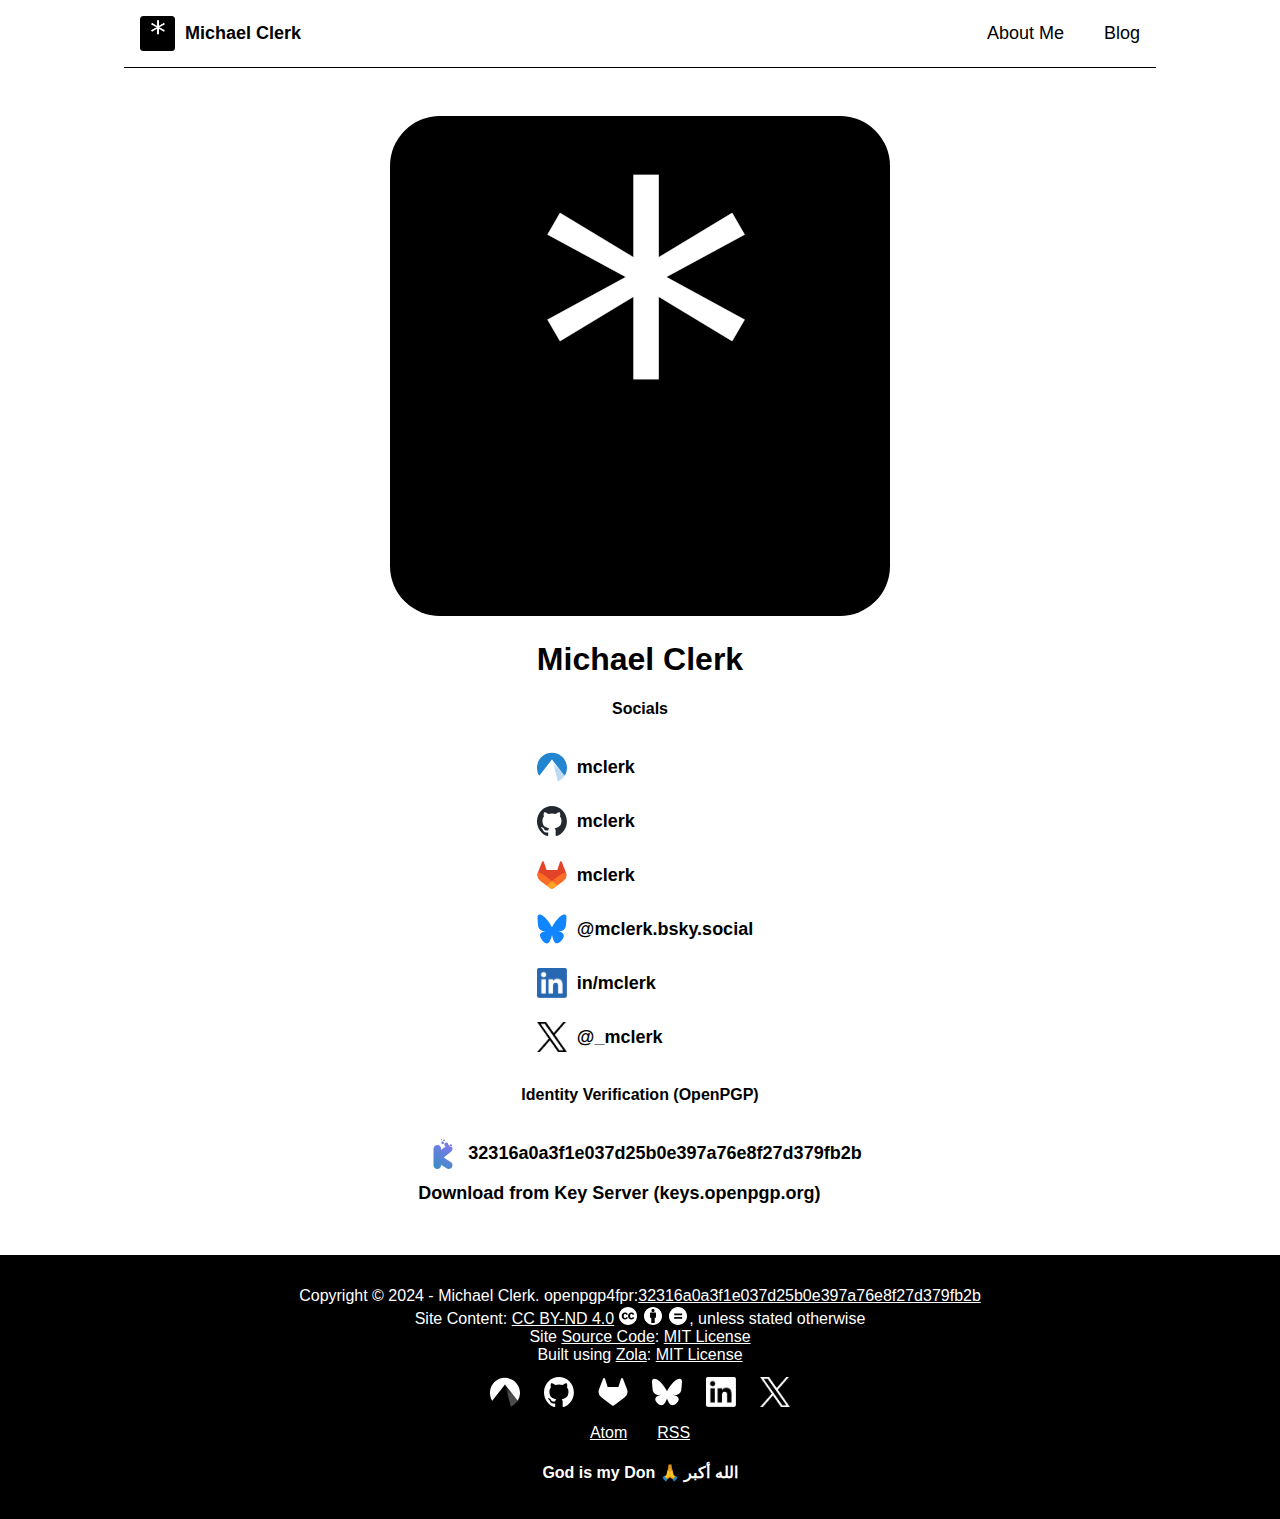
<file: index.html>
<!DOCTYPE html>
<html lang="en">

<head>
  <meta charset="utf-8">
  <title>MyBlog</title>
  <link rel="stylesheet" href="/css/styles.css">
</head>
<header>
        <div class="header-content">
            <div class="logo">
                <a href="/">
                    <img class="header-logo" src="/assets/mclerk.png"/>
                    <span>Michael Clerk</span>
                </a>
            </div>
            <nav>
                <ul>
                    <li><a href="/about">About Me</a></li>
                    <li style="margin-left: 40px;"><a href="/blog">Blog</a></li>
                </ul>
            </nav>
        </div>
    </header>
<body>
    
    <main>
        <section class="section">
        <div class="container">
          
<div class="big-icon-container">
  <img class="big-icon" src="/assets/mclerk.png"/>
</div>
<h1 class="title">
  Michael Clerk
</h1>
<h4 class="title">Socials</h4>
<div class="logo">
<table>
    <tr>
      <td><a rel="noopener" href="https://codeberg.org/mclerk"><img class="icon" src="assets/codeberg-logo_icon_blue.svg"/>mclerk</a></td>
    </tr>
    <tr>
      <td><a rel="noopener" href="https://github.com/mclerk"><img class="icon" src="assets/github-mark.svg"/>mclerk</a></td>
    </tr>
    <tr>
      <td><a rel="noopener" href="https://gitlab.com/mclerk"><img class="icon" src="assets/gitlab-logo.svg"/>mclerk</a></td>
    </tr>
    <tr>
      <td><a rel="noopener" href="https://mclerk.bsky.social" rel="me"><img class="icon" src="assets/bluesky-logo.svg"/>@mclerk.bsky.social</a></td>
    </tr>
    <tr>
      <td><a rel="noopener" href="https://linkedin.com/in/mclerk"><img class="icon" src="assets/in-logo.png"/>in/mclerk</a></td>
    </tr>
    <tr>
      <td><a rel="noopener" href="https://x.com/@_mclerk" rel="me"><img class="icon" src="assets/x-logo-black.png"/>@_mclerk</a></td>
    </tr>
</table>
</div>
<h4 class="title">Identity Verification (OpenPGP)</h4>
<div class="logo">
<table>
  <tr>
    <td><a rel="noopener" href="https://keyoxide.org/32316a0a3f1e037d25b0e397a76e8f27d379fb2b"><img class="icon" src="assets/keyoxide-color.svg"/>32316a0a3f1e037d25b0e397a76e8f27d379fb2b</a></td>
  </tr>
  <tr>
    <td><a rel="noopener" href="https://keys.openpgp.org/pks/lookup?op=get&options=mr&search=0x">Download from Key Server (keys.openpgp.org)</a></td>
  </tr>
</table>
</div>

        </div>
    </section>
  </main>
  <footer>
    <div class="footer-content">
        <p>Copyright © 2024 - Michael Clerk. openpgp4fpr:<a rel="noopener" href="https://keyoxide.org/32316a0a3f1e037d25b0e397a76e8f27d379fb2b">32316a0a3f1e037d25b0e397a76e8f27d379fb2b</a></p>
        <p>Site Content: <a href="https://creativecommons.org/licenses/by-nd/4.0/" target="_blank" rel="license noopener noreferrer" style="display:inline-block;">CC BY-ND 4.0<img style="height:22px!important;margin-left:3px;vertical-align:text-bottom;" src="/assets/cc.svg" alt=""><img style="height:22px!important;margin-left:3px;vertical-align:text-bottom;" src="/assets/by.svg" alt=""><img style="height:22px!important;margin-left:3px;vertical-align:text-bottom;" src="/assets/nd.svg" alt=""></a>, unless stated otherwise</p>
        <p>Site <a href="">Source Code</a>: <a rel="noopener" href="https://github.com/mclerk/mclerk.github.io/blob/main/LICENSE">MIT License</a></p>
        <p>Built using <a rel="noopener" href="https://getzola.org">Zola</a>: <a rel="noopener" href="https://github.com/getzola/zola/blob/master/LICENSE">MIT License</a></p>
            <table>
                <tr>
                  <td><a rel="noopener" href="https://codeberg.org/mclerk"><img class="icon" src="/assets/codeberg-logo_icon_white.svg"/></a></td>
                  <td><a rel="noopener" href="https://github.com/mclerk"><img class="icon" src="/assets/github-mark-white.svg"/></a></td>
                  <td><a rel="noopener" href="https://gitlab.com/mclerk"><img class="icon" src="/assets/gitlab-logo-white.svg"/></a></td>
                  <td><a rel="noopener" href="https://mclerk.bsky.social" rel="me"><img class="icon" src="/assets/bluesky-logo-white.svg"/></a></td>
                  <td><a rel="noopener" href="https://linkedin.com/in/mclerk"><img class="icon" src="/assets/in-logo-white.png"/></a></td>
                  <td><a rel="noopener" href="https://x.com/@_mclerk"><img class="icon" src="/assets/x-logo-white.png"/></a></td>
                </tr>
            </table>
        <p><a style="margin-right: 30px;" rel="noopener" href="https://mclerk.net/atom.xml">Atom</a><a rel="noopener" href="https://mclerk.net/rss.xml">RSS</a></p>
        <h4>God is my Don &#x1F64F; الله أكبر</h4>
    </div>
</footer>
</body>

</html>
</file>
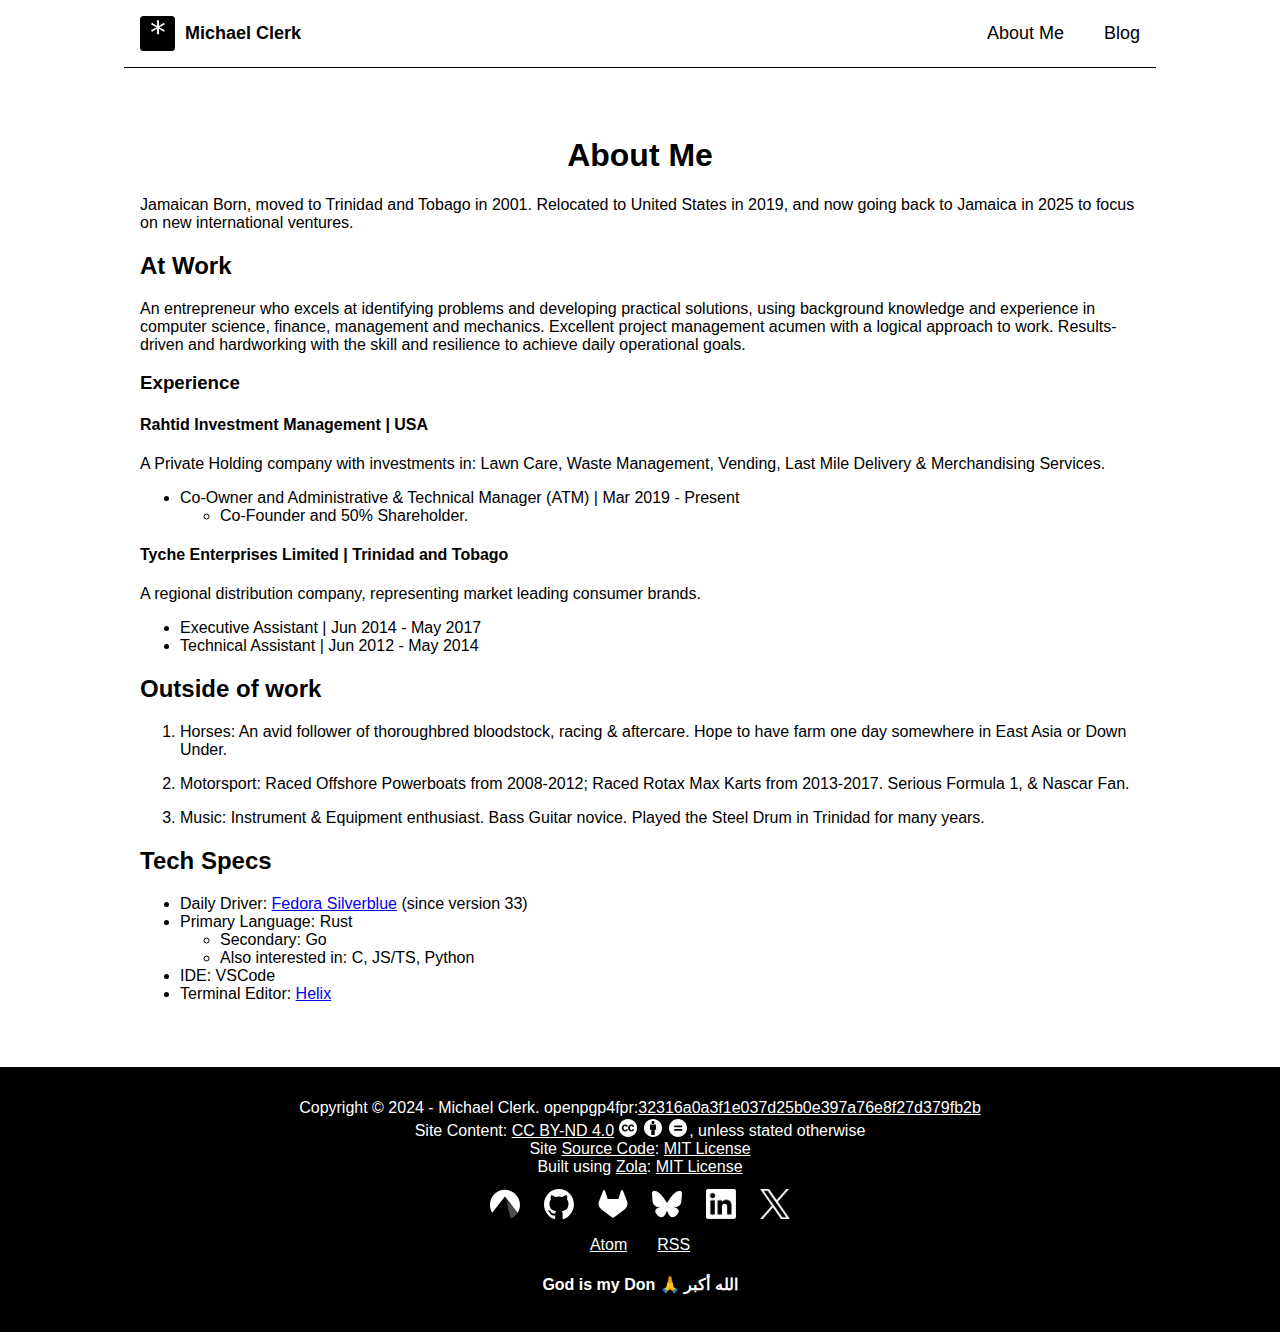
<file: about/index.html>
<!DOCTYPE html>
<html lang="en">

<head>
  <meta charset="utf-8">
  <title>MyBlog</title>
  <link rel="stylesheet" href="/css/styles.css">
</head>
<header>
        <div class="header-content">
            <div class="logo">
                <a href="/">
                    <img class="header-logo" src="/assets/mclerk.png"/>
                    <span>Michael Clerk</span>
                </a>
            </div>
            <nav>
                <ul>
                    <li><a href="/about">About Me</a></li>
                    <li style="margin-left: 40px;"><a href="/blog">Blog</a></li>
                </ul>
            </nav>
        </div>
    </header>
<body>
    
    <main>
        <section class="section">
        <div class="container">
          
<h1 class="title">
    About Me
</h1>
<p>Jamaican Born, moved to Trinidad and Tobago in 2001. Relocated to United States in 2019, and now going back to Jamaica in 2025 to focus on new international ventures.</p>
<h2 id="at-work">At Work</h2>
<p>An entrepreneur who excels at identifying problems and developing practical solutions, using background
knowledge and experience in computer science, finance, management and mechanics. Excellent project
management acumen with a logical approach to work. Results-driven and hardworking with the skill and
resilience to achieve daily operational goals.</p>
<h3 id="experience">Experience</h3>
<h4 id="rahtid-investment-management-usa">Rahtid Investment Management | USA</h4>
<p>A Private Holding company with investments in: Lawn Care, Waste Management, Vending, Last Mile Delivery &amp; Merchandising Services.</p>
<ul>
<li>Co-Owner and Administrative &amp; Technical Manager (ATM) | Mar 2019 - Present
<ul>
<li>Co-Founder and 50% Shareholder.</li>
</ul>
</li>
</ul>
<h4 id="tyche-enterprises-limited-trinidad-and-tobago">Tyche Enterprises Limited | Trinidad and Tobago</h4>
<p>A regional distribution company, representing market leading consumer brands.</p>
<ul>
<li>Executive Assistant | Jun 2014 - May 2017</li>
<li>Technical Assistant | Jun 2012 - May 2014</li>
</ul>
<h2 id="outside-of-work">Outside of work</h2>
<ol>
<li>
<p>Horses:
An avid follower of thoroughbred bloodstock, racing &amp; aftercare.
Hope to have farm one day somewhere in East Asia or Down Under.</p>
</li>
<li>
<p>Motorsport:
Raced Offshore Powerboats from 2008-2012;
Raced Rotax Max Karts from 2013-2017.
Serious Formula 1, &amp; Nascar Fan.</p>
</li>
<li>
<p>Music: Instrument &amp; Equipment enthusiast. Bass Guitar novice. Played the Steel Drum in Trinidad for many years.</p>
</li>
</ol>
<h2 id="tech-specs">Tech Specs</h2>
<ul>
<li>Daily Driver: <a rel="noopener" target="_blank" href="https://fedoraproject.org/atomic-desktops/silverblue/">Fedora Silverblue</a> (since version 33)</li>
<li>Primary Language: Rust
<ul>
<li>Secondary: Go</li>
<li>Also interested in: C, JS/TS, Python</li>
</ul>
</li>
<li>IDE: VSCode</li>
<li>Terminal Editor: <a rel="noopener" target="_blank" href="https://helix-editor.com/">Helix</a></li>
</ul>


        </div>
    </section>
  </main>
  <footer>
    <div class="footer-content">
        <p>Copyright © 2024 - Michael Clerk. openpgp4fpr:<a rel="noopener" href="https://keyoxide.org/32316a0a3f1e037d25b0e397a76e8f27d379fb2b">32316a0a3f1e037d25b0e397a76e8f27d379fb2b</a></p>
        <p>Site Content: <a href="https://creativecommons.org/licenses/by-nd/4.0/" target="_blank" rel="license noopener noreferrer" style="display:inline-block;">CC BY-ND 4.0<img style="height:22px!important;margin-left:3px;vertical-align:text-bottom;" src="/assets/cc.svg" alt=""><img style="height:22px!important;margin-left:3px;vertical-align:text-bottom;" src="/assets/by.svg" alt=""><img style="height:22px!important;margin-left:3px;vertical-align:text-bottom;" src="/assets/nd.svg" alt=""></a>, unless stated otherwise</p>
        <p>Site <a href="">Source Code</a>: <a rel="noopener" href="https://github.com/mclerk/mclerk.github.io/blob/main/LICENSE">MIT License</a></p>
        <p>Built using <a rel="noopener" href="https://getzola.org">Zola</a>: <a rel="noopener" href="https://github.com/getzola/zola/blob/master/LICENSE">MIT License</a></p>
            <table>
                <tr>
                  <td><a rel="noopener" href="https://codeberg.org/mclerk"><img class="icon" src="/assets/codeberg-logo_icon_white.svg"/></a></td>
                  <td><a rel="noopener" href="https://github.com/mclerk"><img class="icon" src="/assets/github-mark-white.svg"/></a></td>
                  <td><a rel="noopener" href="https://gitlab.com/mclerk"><img class="icon" src="/assets/gitlab-logo-white.svg"/></a></td>
                  <td><a rel="noopener" href="https://mclerk.bsky.social" rel="me"><img class="icon" src="/assets/bluesky-logo-white.svg"/></a></td>
                  <td><a rel="noopener" href="https://linkedin.com/in/mclerk"><img class="icon" src="/assets/in-logo-white.png"/></a></td>
                  <td><a rel="noopener" href="https://x.com/@_mclerk"><img class="icon" src="/assets/x-logo-white.png"/></a></td>
                </tr>
            </table>
        <p><a style="margin-right: 30px;" rel="noopener" href="https://mclerk.net/atom.xml">Atom</a><a rel="noopener" href="https://mclerk.net/rss.xml">RSS</a></p>
        <h4>God is my Don &#x1F64F; الله أكبر</h4>
    </div>
</footer>
</body>

</html>
</file>
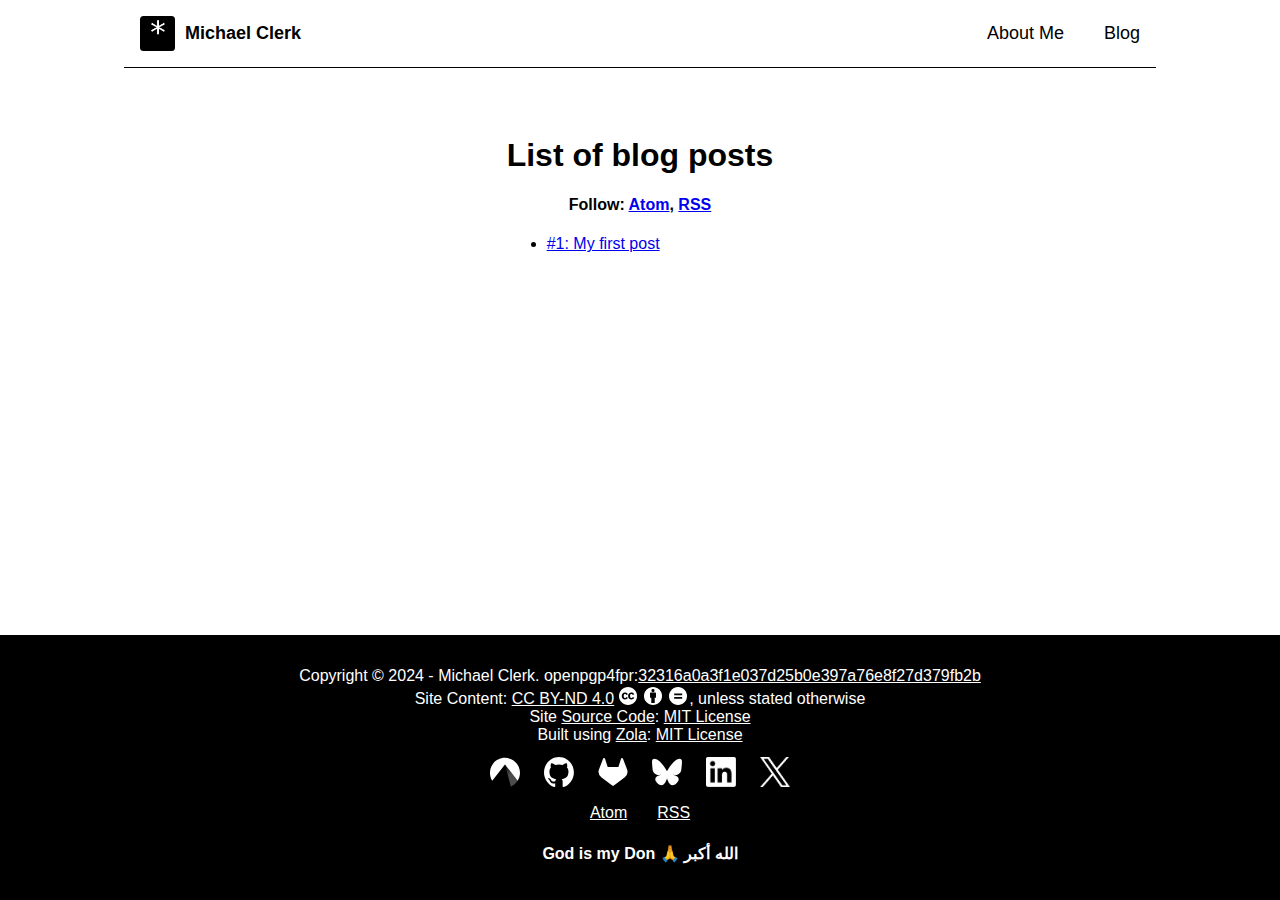
<file: blog/index.html>
<!DOCTYPE html>
<html lang="en">

<head>
  <meta charset="utf-8">
  <title>MyBlog</title>
  <link rel="stylesheet" href="/css/styles.css">
</head>
<header>
        <div class="header-content">
            <div class="logo">
                <a href="/">
                    <img class="header-logo" src="/assets/mclerk.png"/>
                    <span>Michael Clerk</span>
                </a>
            </div>
            <nav>
                <ul>
                    <li><a href="/about">About Me</a></li>
                    <li style="margin-left: 40px;"><a href="/blog">Blog</a></li>
                </ul>
            </nav>
        </div>
    </header>
<body>
    
    <main>
        <section class="section">
        <div class="container">
          
<h1 class="title">
  List of blog posts
</h1>
<h4 class="title">Follow: <a href="https://mclerk.net/atom.xml">Atom</a>, <a href="https://mclerk.net/rss.xml">RSS</a></h4>
<ul>
  <!-- If you are using pagination, section.pages will be empty.
       You need to use the paginator object -->  
  
  <li><a href="https://mclerk.net/blog/1/">#1: My first post</a></li>
  
</ul>

        </div>
    </section>
  </main>
  <footer>
    <div class="footer-content">
        <p>Copyright © 2024 - Michael Clerk. openpgp4fpr:<a rel="noopener" href="https://keyoxide.org/32316a0a3f1e037d25b0e397a76e8f27d379fb2b">32316a0a3f1e037d25b0e397a76e8f27d379fb2b</a></p>
        <p>Site Content: <a href="https://creativecommons.org/licenses/by-nd/4.0/" target="_blank" rel="license noopener noreferrer" style="display:inline-block;">CC BY-ND 4.0<img style="height:22px!important;margin-left:3px;vertical-align:text-bottom;" src="/assets/cc.svg" alt=""><img style="height:22px!important;margin-left:3px;vertical-align:text-bottom;" src="/assets/by.svg" alt=""><img style="height:22px!important;margin-left:3px;vertical-align:text-bottom;" src="/assets/nd.svg" alt=""></a>, unless stated otherwise</p>
        <p>Site <a href="">Source Code</a>: <a rel="noopener" href="https://github.com/mclerk/mclerk.github.io/blob/main/LICENSE">MIT License</a></p>
        <p>Built using <a rel="noopener" href="https://getzola.org">Zola</a>: <a rel="noopener" href="https://github.com/getzola/zola/blob/master/LICENSE">MIT License</a></p>
            <table>
                <tr>
                  <td><a rel="noopener" href="https://codeberg.org/mclerk"><img class="icon" src="/assets/codeberg-logo_icon_white.svg"/></a></td>
                  <td><a rel="noopener" href="https://github.com/mclerk"><img class="icon" src="/assets/github-mark-white.svg"/></a></td>
                  <td><a rel="noopener" href="https://gitlab.com/mclerk"><img class="icon" src="/assets/gitlab-logo-white.svg"/></a></td>
                  <td><a rel="noopener" href="https://mclerk.bsky.social" rel="me"><img class="icon" src="/assets/bluesky-logo-white.svg"/></a></td>
                  <td><a rel="noopener" href="https://linkedin.com/in/mclerk"><img class="icon" src="/assets/in-logo-white.png"/></a></td>
                  <td><a rel="noopener" href="https://x.com/@_mclerk"><img class="icon" src="/assets/x-logo-white.png"/></a></td>
                </tr>
            </table>
        <p><a style="margin-right: 30px;" rel="noopener" href="https://mclerk.net/atom.xml">Atom</a><a rel="noopener" href="https://mclerk.net/rss.xml">RSS</a></p>
        <h4>God is my Don &#x1F64F; الله أكبر</h4>
    </div>
</footer>
</body>

</html>
</file>
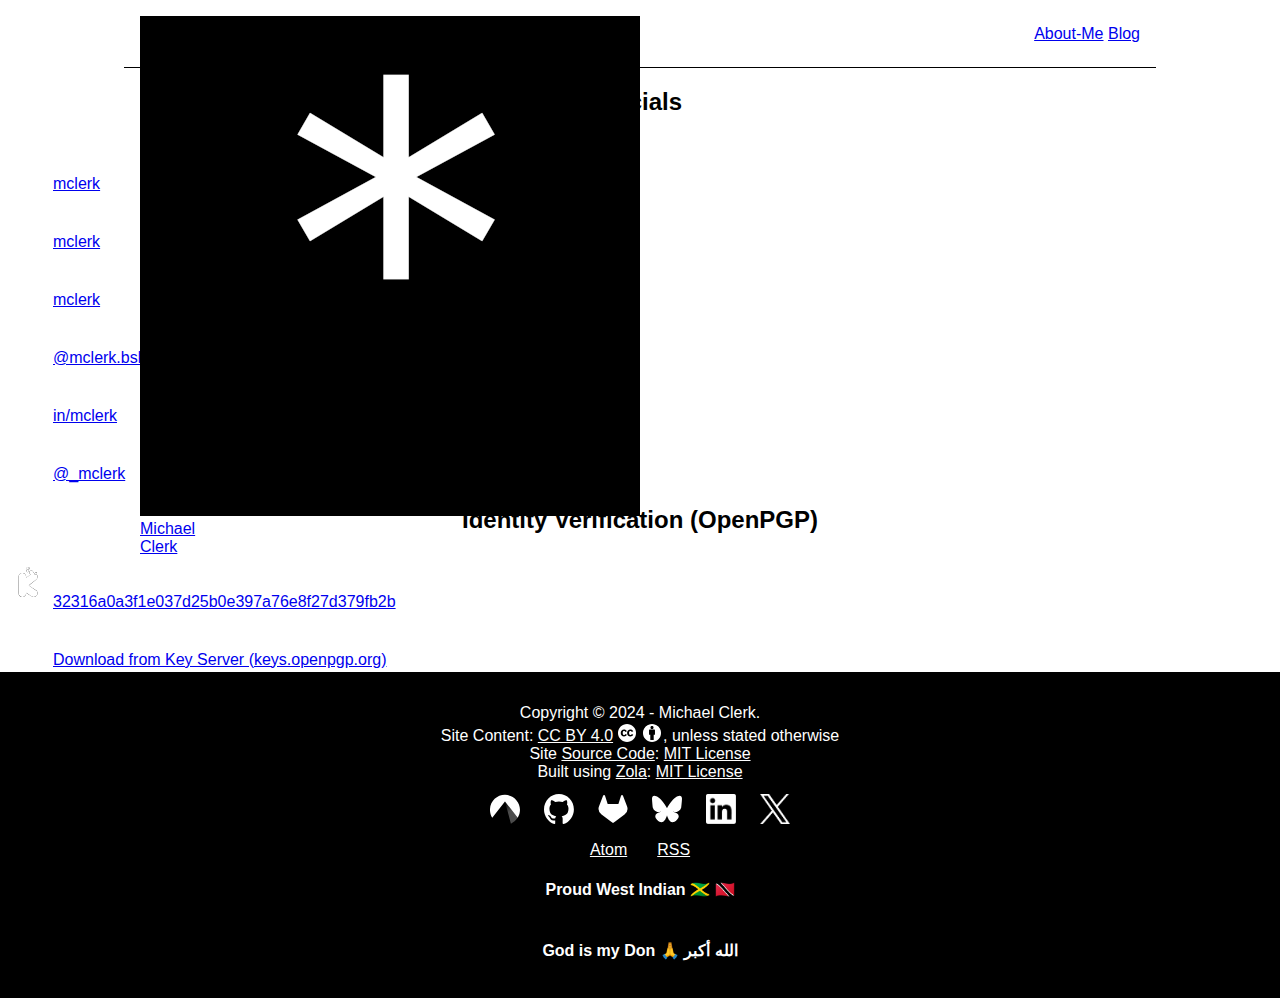
<file: docs/index.html>
<!DOCTYPE html>
<html lang="en">
  <head>
    <meta charset="utf-8">
    <meta name="viewport" content="width=device-width, initial-scale=1">

    
      <title>Michael Clerk | Blog</title>
      <meta property="og:title" content="Michael Clerk | Blog">
      <meta name="twitter:title" content="Michael Clerk | Blog">
      <meta name="description" content="My Personal Blog." />
      <meta property="og:description" content="My Personal Blog." />
      <meta name="twitter:description" content="My Personal Blog." />
    
    
    <meta property="og:site_name" content="Michael Clerk | Blog">
    <meta name="twitter:site" content="@_mclerk">
    <meta name="twitter:card" content="summary">
    <link rel="stylesheet" href="/css/styles.css">
    <link rel="icon" href="favicon.ico" type="image/x-icon">
    
    
    
  </head>
  <body>
    <div class="page-container">
      <header>
        <div class="header-content">
          <div class="header-logo">
            <a href="/">
              <img src="/assets/mclerk.png"/>
              <span>Michael Clerk</span>
            </a>
          </div>
          <div class="header-menu">
            <a href="/about">About-Me</a>
            <a href="/blog">Blog</a>
          </div>
        </div>
      </header>
        <div class="main-content">
          
<h2 class="title">Socials</h4>
<div class="home-logos">
  <table>
      <tr>
          <td><a target="_blank" rel="noopener noreferrer" href="https://codeberg.org/mclerk"><img class="icon" src="assets/codeberg-logo_icon_white.svg" alt="Codeberg"/><span>mclerk</span></a></td>
      </tr>
      <tr>
          <td><a target="_blank" rel="noopener noreferrer" href="https://github.com/mclerk"><img class="icon" src="assets/github-mark-white.svg" alt="GitHub"/><span>mclerk</span></a></td>
      </tr>
      <tr>
          <td><a target="_blank" rel="noopener noreferrer" href="https://gitlab.com/mclerk"><img class="icon" src="assets/gitlab-logo-white.svg" alt="GitLab"/><span>mclerk</span></a></td>
      </tr>
      <tr>
          <td><a target="_blank" rel="noopener noreferrer" href="https://mclerk.bsky.social" rel="me"><img class="icon" src="assets/bluesky-logo-white.svg" alt="Bluesky"/><span>@mclerk.bsky.social</span></a></td>
      </tr>
      <tr>
          <td><a target="_blank" rel="noopener noreferrer" href="https://linkedin.com/in/mclerk"><img class="icon" src="assets/in-logo-white.png" alt="LinkedIn"/><span>in/mclerk</span></a></td>
      </tr>
      <tr>
          <td><a target="_blank" rel="noopener noreferrer" href="https://x.com/@_mclerk" rel="me"><img class="icon" src="assets/x-logo-white.png" alt="X"/><span>@_mclerk</span></a></td>
      </tr>
  </table>
</div>
<h2 class="title">Identity Verification (OpenPGP)</h4>
<div class="home-logos">
<table>
  <tr>
    <td><a target="_blank" rel="noopener noreferrer" href="https://keyoxide.org/32316a0a3f1e037d25b0e397a76e8f27d379fb2b"><img class="icon" src="assets/keyoxide-white.svg"/><span>32316a0a3f1e037d25b0e397a76e8f27d379fb2b</span></a></td>
  </tr>
  <tr>
    <td><a target="_blank" rel="noopener noreferrer" href="https://keys.openpgp.org/pks/lookup?op=get&options=mr&search=0x32316a0a3f1e037d25b0e397a76e8f27d379fb2b"><img class="icon" src="assets/key.png"/>Download from Key Server (keys.openpgp.org)</a></td>
  </tr>
</table>
</div>

        </div>
      <footer>
        <div class="footer-content">
          <p>Copyright © 2024 - Michael Clerk.</p>
          <p>Site Content: <a target="_blank" rel="noopener noreferrer" href="https://creativecommons.org/licenses/by/4.0/" target="_blank" rel="license noopener noreferrer" style="display:inline-block;">CC BY 4.0<img style="height:22px!important;margin-left:3px;vertical-align:text-bottom;" src="/assets/cc.svg" alt=""><img style="height:22px!important;margin-left:3px;vertical-align:text-bottom;" src="/assets/by.svg" alt=""></a>, unless stated otherwise</p>
          <p>Site <a target="_blank" rel="noopener noreferrer" href="https://github.com/mcletarget="_blank" rel="noopener noreferrer"rk/mclerk.github.io">Source Code</a>: <a  href="https://github.com/mclerk/mclerk.github.io/blob/main/LICENSE">MIT License</a></p>
          <p>Built using <a target="_blank" rel="noopener noreferrer" target="_blank" rel="noopener noreferrer"" href="https://getzola.org">Zola</a>: <a  href="https://github.com/getzola/zola/blob/master/LICENSE">MIT License</a></p>
            <table>
              <tr>
                <td><a target="_blank" rel="noopener noreferrer" href="https://codeberg.org/mclerk"><img class="icon" src="/assets/codeberg-logo_icon_white.svg"/></a></td>
                <td><a target="_blank" rel="noopener noreferrer" href="https://github.com/mclerk"><img class="icon" src="/assets/github-mark-white.svg"/></a></td>
                <td><a target="_blank" rel="noopener noreferrer" href="https://gitlab.com/mclerk"><img class="icon" src="/assets/gitlab-logo-white.svg"/></a></td>
                <td><a target="_blank" rel="noopener noreferrer" href="https://mclerk.bsky.social" rel="me"><img class="icon" src="/assets/bluesky-logo-white.svg"/></a></td>
                <td><a target="_blank" rel="noopener noreferrer" href="https://linkedin.com/in/mclerk"><img class="icon" src="/assets/in-logo-white.png"/></a></td>
                <td><a target="_blank" rel="noopener noreferrer" href="https://x.com/@_mclerk"><img class="icon" src="/assets/x-logo-white.png"/></a></td>
              </tr>
            </table>
          <p><a style="margin-right: 30px;" target="_blank" rel="noopener noreferrer" href="https://mclerk.net/atom.xml">Atom</a><a target="_blank" rel="noopener noreferrer"href="https://mclerk.net/rss.xml">RSS</a></p>
          <h4>Proud West Indian &#x1F1EF;&#x1F1F2;  🇹🇹</h4>
          <h4>God is my Don &#x1F64F; الله أكبر</h4>
          
          
        </div>
      </footer>
    </div>
  </body>
</html>
</file>
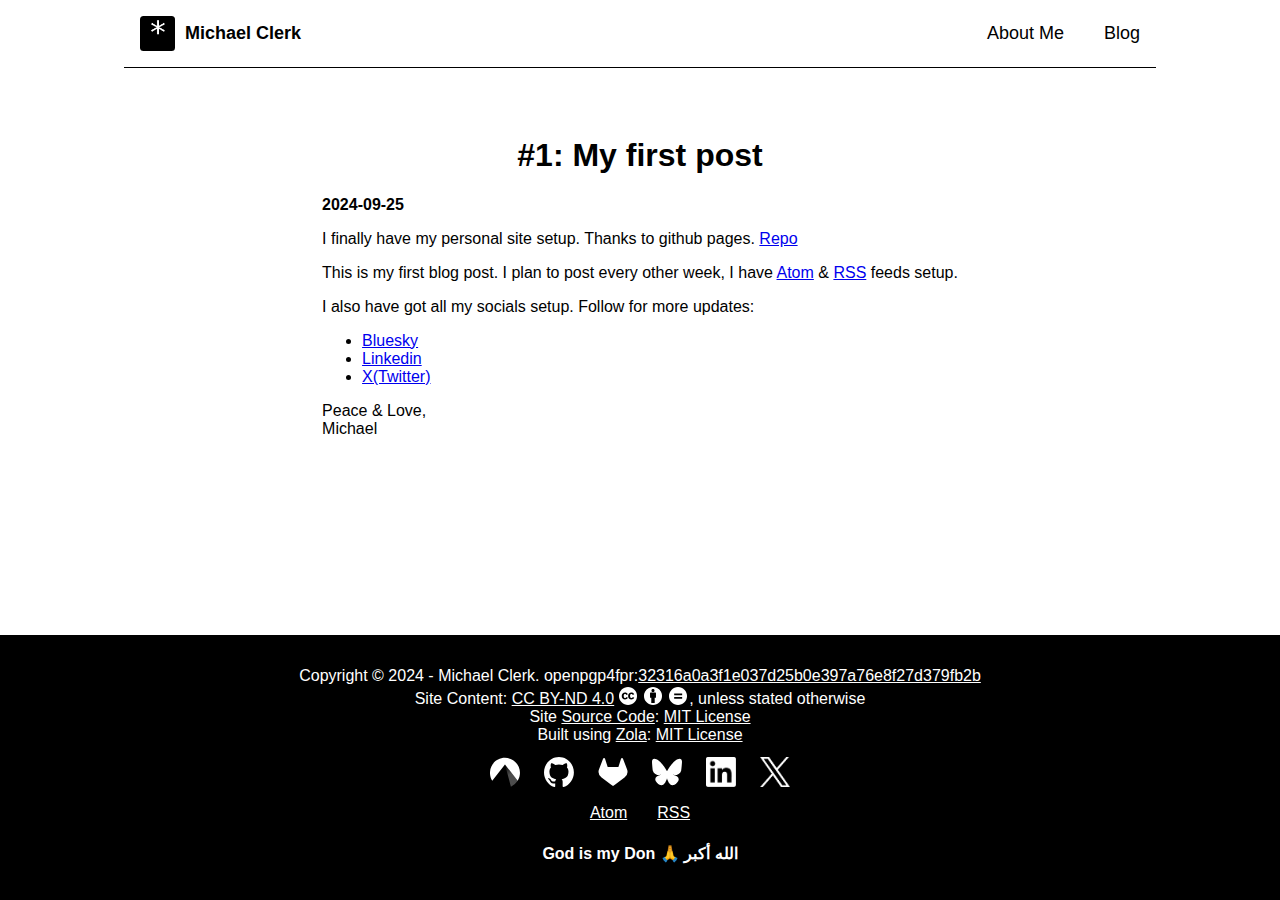
<file: blog/1/index.html>
<!DOCTYPE html>
<html lang="en">

<head>
  <meta charset="utf-8">
  <title>MyBlog</title>
  <link rel="stylesheet" href="/css/styles.css">
</head>
<header>
        <div class="header-content">
            <div class="logo">
                <a href="/">
                    <img class="header-logo" src="/assets/mclerk.png"/>
                    <span>Michael Clerk</span>
                </a>
            </div>
            <nav>
                <ul>
                    <li><a href="/about">About Me</a></li>
                    <li style="margin-left: 40px;"><a href="/blog">Blog</a></li>
                </ul>
            </nav>
        </div>
    </header>
<body>
    
    <main>
        <section class="section">
        <div class="container">
          
<h1 class="title">
  #1: My first post
</h1>
<p class="subtitle"><strong>2024-09-25</strong></p>
<p>I finally have my personal site setup. Thanks to github pages. <a rel="noopener" target="_blank" href="https://github.com/mclerk/mclerk.github.io">Repo</a></p>
<p>This is my first blog post. I plan to post every other week, I have <a rel="noopener" target="_blank" href="https://mclerk.net/atom.xml">Atom</a> &amp; <a rel="noopener" target="_blank" href="https://mclerk.net/rss.xml">RSS</a> feeds setup.</p>
<p>I also have got all my socials setup. Follow for more updates:</p>
<ul>
<li><a rel="noopener" target="_blank" href="https://mclerk.bsky.social">Bluesky</a></li>
<li><a rel="noopener" target="_blank" href="https://linkedin.com/in/mclerk">Linkedin</a></li>
<li><a rel="noopener" target="_blank" href="https://x.com/_mclerk">X(Twitter)</a></li>
</ul>
<p>Peace &amp; Love,<br />
Michael</p>


        </div>
    </section>
  </main>
  <footer>
    <div class="footer-content">
        <p>Copyright © 2024 - Michael Clerk. openpgp4fpr:<a rel="noopener" href="https://keyoxide.org/32316a0a3f1e037d25b0e397a76e8f27d379fb2b">32316a0a3f1e037d25b0e397a76e8f27d379fb2b</a></p>
        <p>Site Content: <a href="https://creativecommons.org/licenses/by-nd/4.0/" target="_blank" rel="license noopener noreferrer" style="display:inline-block;">CC BY-ND 4.0<img style="height:22px!important;margin-left:3px;vertical-align:text-bottom;" src="/assets/cc.svg" alt=""><img style="height:22px!important;margin-left:3px;vertical-align:text-bottom;" src="/assets/by.svg" alt=""><img style="height:22px!important;margin-left:3px;vertical-align:text-bottom;" src="/assets/nd.svg" alt=""></a>, unless stated otherwise</p>
        <p>Site <a href="">Source Code</a>: <a rel="noopener" href="https://github.com/mclerk/mclerk.github.io/blob/main/LICENSE">MIT License</a></p>
        <p>Built using <a rel="noopener" href="https://getzola.org">Zola</a>: <a rel="noopener" href="https://github.com/getzola/zola/blob/master/LICENSE">MIT License</a></p>
            <table>
                <tr>
                  <td><a rel="noopener" href="https://codeberg.org/mclerk"><img class="icon" src="/assets/codeberg-logo_icon_white.svg"/></a></td>
                  <td><a rel="noopener" href="https://github.com/mclerk"><img class="icon" src="/assets/github-mark-white.svg"/></a></td>
                  <td><a rel="noopener" href="https://gitlab.com/mclerk"><img class="icon" src="/assets/gitlab-logo-white.svg"/></a></td>
                  <td><a rel="noopener" href="https://mclerk.bsky.social" rel="me"><img class="icon" src="/assets/bluesky-logo-white.svg"/></a></td>
                  <td><a rel="noopener" href="https://linkedin.com/in/mclerk"><img class="icon" src="/assets/in-logo-white.png"/></a></td>
                  <td><a rel="noopener" href="https://x.com/@_mclerk"><img class="icon" src="/assets/x-logo-white.png"/></a></td>
                </tr>
            </table>
        <p><a style="margin-right: 30px;" rel="noopener" href="https://mclerk.net/atom.xml">Atom</a><a rel="noopener" href="https://mclerk.net/rss.xml">RSS</a></p>
        <h4>God is my Don &#x1F64F; الله أكبر</h4>
    </div>
</footer>
</body>

</html>
</file>
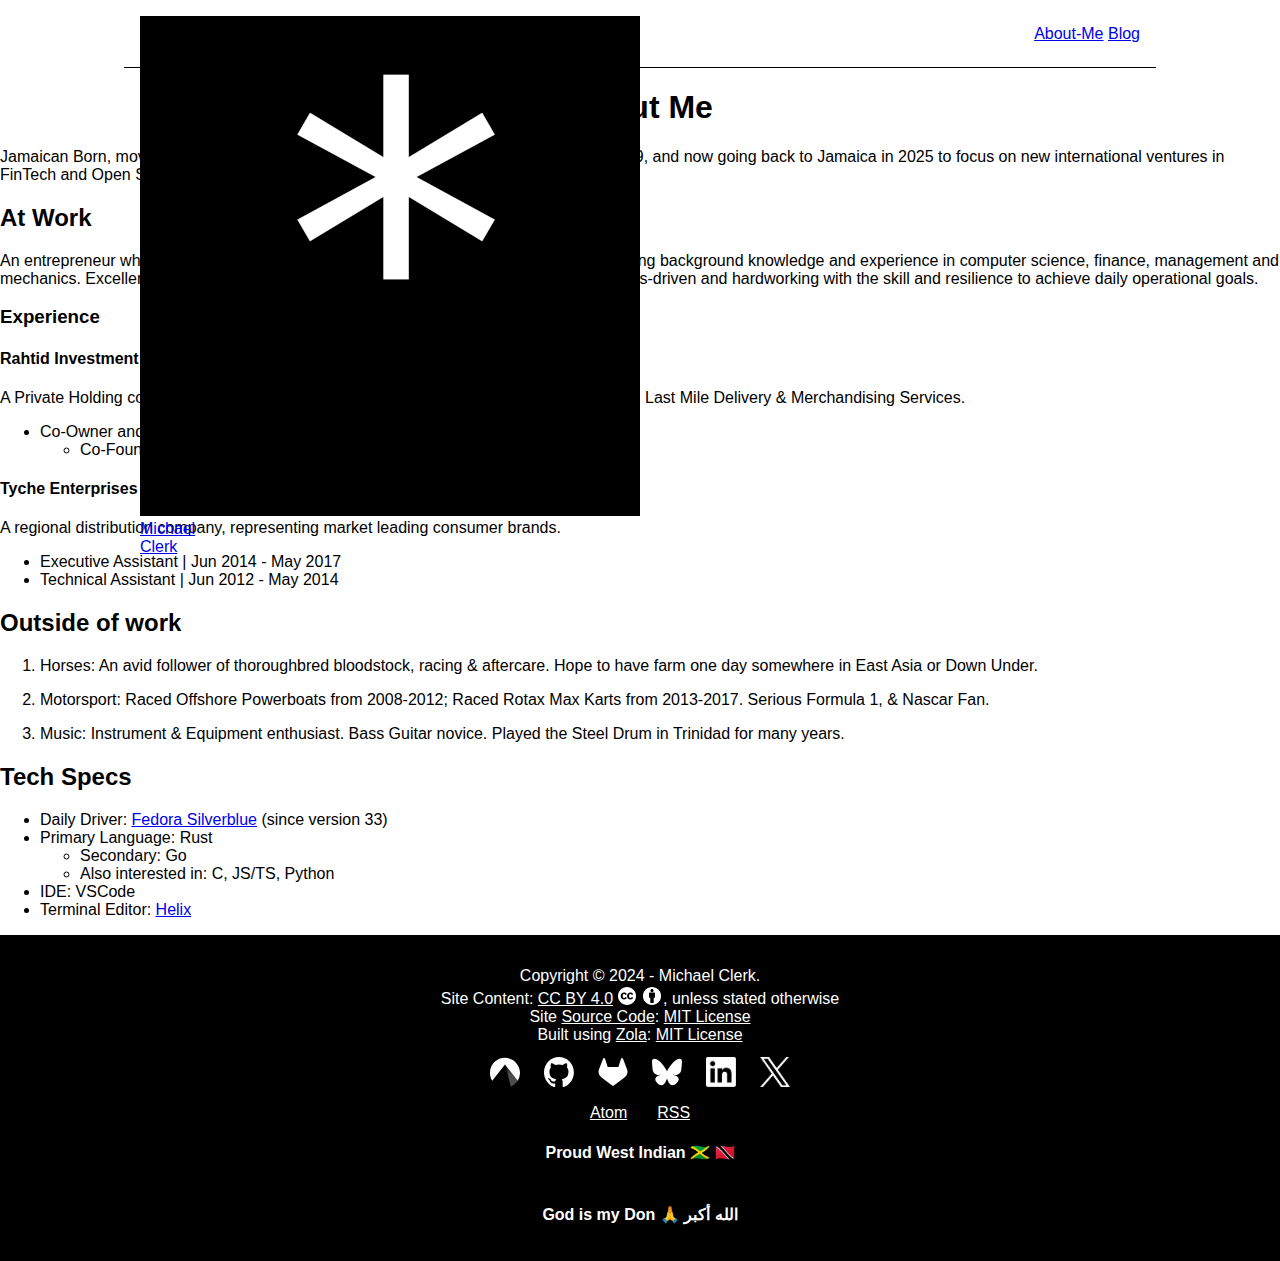
<file: docs/about/index.html>
<!DOCTYPE html>
<html lang="en">
  <head>
    <meta charset="utf-8">
    <meta name="viewport" content="width=device-width, initial-scale=1">

    
      
        <title>Michael Clerk | About Me</title>
        <meta property="og:title" content="About Me">
        <meta name="twitter:title" content="About Me">
      
      
        <meta name="description" content="About me: At Work, Outside of Work and Tech Specs" />
        <meta property="og:description" content="About me: At Work, Outside of Work and Tech Specs" />
        <meta name="twitter:description" content="About me: At Work, Outside of Work and Tech Specs" />
      
    
    
    <meta property="og:site_name" content="Michael Clerk | Blog">
    <meta name="twitter:site" content="@_mclerk">
    <meta name="twitter:card" content="summary">
    <link rel="stylesheet" href="/css/styles.css">
    <link rel="icon" href="favicon.ico" type="image/x-icon">
    
    
    
  </head>
  <body>
    <div class="page-container">
      <header>
        <div class="header-content">
          <div class="header-logo">
            <a href="/">
              <img src="/assets/mclerk.png"/>
              <span>Michael Clerk</span>
            </a>
          </div>
          <div class="header-menu">
            <a href="/about">About-Me</a>
            <a href="/blog">Blog</a>
          </div>
        </div>
      </header>
        <div class="main-content">
          
<h1 class="title">
    About Me
</h1>
<p>Jamaican Born, moved to Trinidad and Tobago in 2001. Relocated to United States in 2019, and now going back to Jamaica in 2025 to focus on new international ventures in FinTech and Open Source Software.</p>
<h2 id="at-work">At Work</h2>
<p>An entrepreneur who excels at identifying problems and developing practical solutions, using background
knowledge and experience in computer science, finance, management and mechanics. Excellent project
management acumen with a logical approach to work. Results-driven and hardworking with the skill and
resilience to achieve daily operational goals.</p>
<h3 id="experience">Experience</h3>
<h4 id="rahtid-investment-management-usa">Rahtid Investment Management | USA</h4>
<p>A Private Holding company with investments in: Lawn Care, Waste Management, Vending, Last Mile Delivery &amp; Merchandising Services.</p>
<ul>
<li>Co-Owner and Administrative &amp; Technical Manager (ATM) | Mar 2019 - Present
<ul>
<li>Co-Founder and 50% Shareholder.</li>
</ul>
</li>
</ul>
<h4 id="tyche-enterprises-limited-trinidad-and-tobago">Tyche Enterprises Limited | Trinidad and Tobago</h4>
<p>A regional distribution company, representing market leading consumer brands.</p>
<ul>
<li>Executive Assistant | Jun 2014 - May 2017</li>
<li>Technical Assistant | Jun 2012 - May 2014</li>
</ul>
<h2 id="outside-of-work">Outside of work</h2>
<ol>
<li>
<p>Horses:
An avid follower of thoroughbred bloodstock, racing &amp; aftercare.
Hope to have farm one day somewhere in East Asia or Down Under.</p>
</li>
<li>
<p>Motorsport:
Raced Offshore Powerboats from 2008-2012;
Raced Rotax Max Karts from 2013-2017.
Serious Formula 1, &amp; Nascar Fan.</p>
</li>
<li>
<p>Music: Instrument &amp; Equipment enthusiast. Bass Guitar novice. Played the Steel Drum in Trinidad for many years.</p>
</li>
</ol>
<h2 id="tech-specs">Tech Specs</h2>
<ul>
<li>Daily Driver: <a rel="noopener" target="_blank" href="https://fedoraproject.org/atomic-desktops/silverblue/">Fedora Silverblue</a> (since version 33)</li>
<li>Primary Language: Rust
<ul>
<li>Secondary: Go</li>
<li>Also interested in: C, JS/TS, Python</li>
</ul>
</li>
<li>IDE: VSCode</li>
<li>Terminal Editor: <a rel="noopener" target="_blank" href="https://helix-editor.com/">Helix</a></li>
</ul>


        </div>
      <footer>
        <div class="footer-content">
          <p>Copyright © 2024 - Michael Clerk.</p>
          <p>Site Content: <a target="_blank" rel="noopener noreferrer" href="https://creativecommons.org/licenses/by/4.0/" target="_blank" rel="license noopener noreferrer" style="display:inline-block;">CC BY 4.0<img style="height:22px!important;margin-left:3px;vertical-align:text-bottom;" src="/assets/cc.svg" alt=""><img style="height:22px!important;margin-left:3px;vertical-align:text-bottom;" src="/assets/by.svg" alt=""></a>, unless stated otherwise</p>
          <p>Site <a target="_blank" rel="noopener noreferrer" href="https://github.com/mcletarget="_blank" rel="noopener noreferrer"rk/mclerk.github.io">Source Code</a>: <a  href="https://github.com/mclerk/mclerk.github.io/blob/main/LICENSE">MIT License</a></p>
          <p>Built using <a target="_blank" rel="noopener noreferrer" target="_blank" rel="noopener noreferrer"" href="https://getzola.org">Zola</a>: <a  href="https://github.com/getzola/zola/blob/master/LICENSE">MIT License</a></p>
            <table>
              <tr>
                <td><a target="_blank" rel="noopener noreferrer" href="https://codeberg.org/mclerk"><img class="icon" src="/assets/codeberg-logo_icon_white.svg"/></a></td>
                <td><a target="_blank" rel="noopener noreferrer" href="https://github.com/mclerk"><img class="icon" src="/assets/github-mark-white.svg"/></a></td>
                <td><a target="_blank" rel="noopener noreferrer" href="https://gitlab.com/mclerk"><img class="icon" src="/assets/gitlab-logo-white.svg"/></a></td>
                <td><a target="_blank" rel="noopener noreferrer" href="https://mclerk.bsky.social" rel="me"><img class="icon" src="/assets/bluesky-logo-white.svg"/></a></td>
                <td><a target="_blank" rel="noopener noreferrer" href="https://linkedin.com/in/mclerk"><img class="icon" src="/assets/in-logo-white.png"/></a></td>
                <td><a target="_blank" rel="noopener noreferrer" href="https://x.com/@_mclerk"><img class="icon" src="/assets/x-logo-white.png"/></a></td>
              </tr>
            </table>
          <p><a style="margin-right: 30px;" target="_blank" rel="noopener noreferrer" href="https://mclerk.net/atom.xml">Atom</a><a target="_blank" rel="noopener noreferrer"href="https://mclerk.net/rss.xml">RSS</a></p>
          <h4>Proud West Indian &#x1F1EF;&#x1F1F2;  🇹🇹</h4>
          <h4>God is my Don &#x1F64F; الله أكبر</h4>
          
          
        </div>
      </footer>
    </div>
  </body>
</html>
</file>
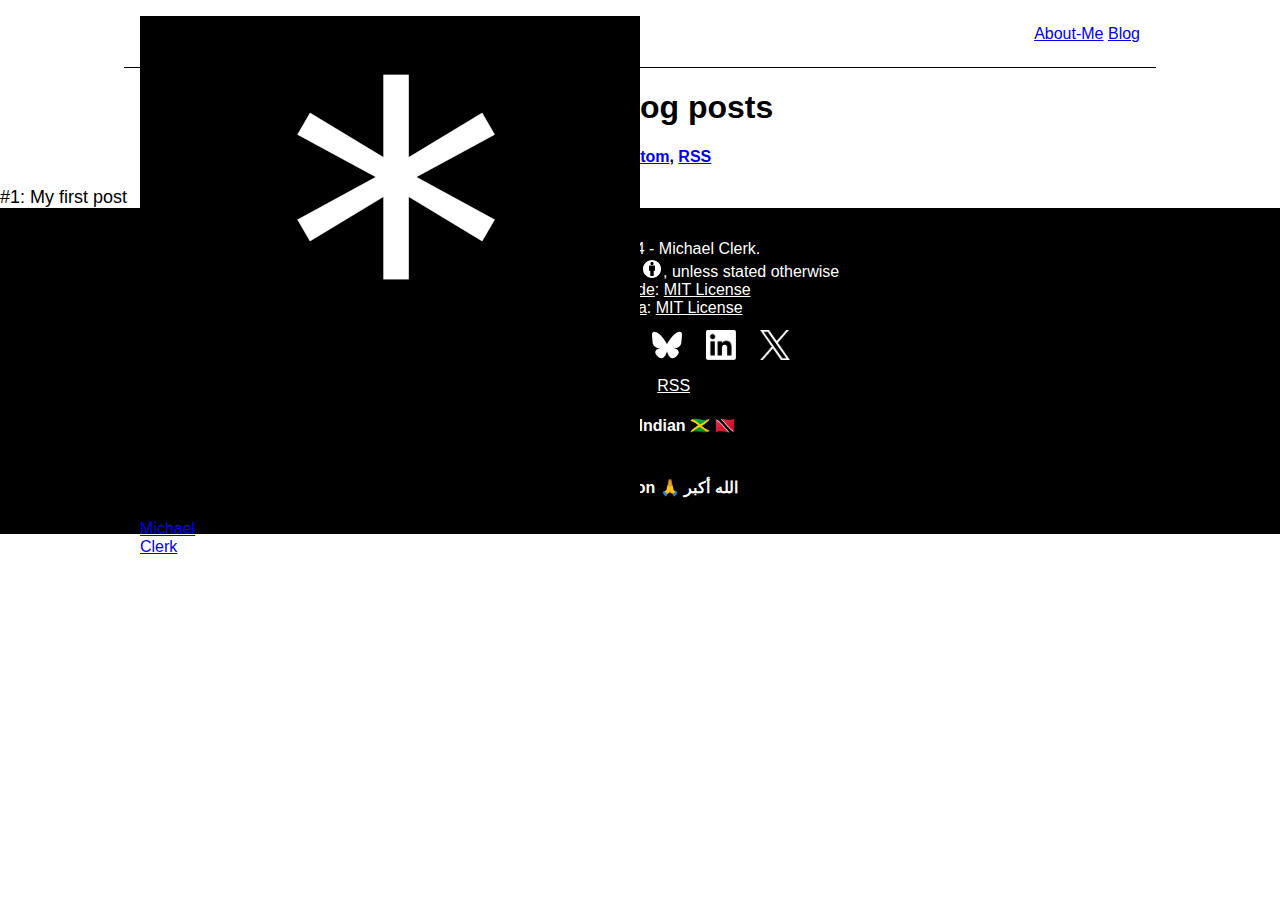
<file: docs/blog/index.html>
<!DOCTYPE html>
<html lang="en">
  <head>
    <meta charset="utf-8">
    <meta name="viewport" content="width=device-width, initial-scale=1">

    
      <title>Michael Clerk | Blog</title>
      <meta property="og:title" content="Michael Clerk | Blog">
      <meta name="twitter:title" content="Michael Clerk | Blog">
      <meta name="description" content="My Personal Blog." />
      <meta property="og:description" content="My Personal Blog." />
      <meta name="twitter:description" content="My Personal Blog." />
    
    
    <meta property="og:site_name" content="Michael Clerk | Blog">
    <meta name="twitter:site" content="@_mclerk">
    <meta name="twitter:card" content="summary">
    <link rel="stylesheet" href="/css/styles.css">
    <link rel="icon" href="favicon.ico" type="image/x-icon">
    
    
    
  </head>
  <body>
    <div class="page-container">
      <header>
        <div class="header-content">
          <div class="header-logo">
            <a href="/">
              <img src="/assets/mclerk.png"/>
              <span>Michael Clerk</span>
            </a>
          </div>
          <div class="header-menu">
            <a href="/about">About-Me</a>
            <a href="/blog">Blog</a>
          </div>
        </div>
      </header>
        <div class="main-content">
          
<h1 class="title">
  List of blog posts
</h1>
<h4 class="title">Follow: <a href="https://mclerk.net/atom.xml">Atom</a>, <a href="https://mclerk.net/rss.xml">RSS</a></h4>
<nav>
  <ul>
    <!-- If you are using pagination, section.pages will be empty.
         You need to use the paginator object -->  
    
    <li><a href="https://mclerk.net/blog/1/">#1: My first post</a></li>
    
  </ul>
</nav>

        </div>
      <footer>
        <div class="footer-content">
          <p>Copyright © 2024 - Michael Clerk.</p>
          <p>Site Content: <a target="_blank" rel="noopener noreferrer" href="https://creativecommons.org/licenses/by/4.0/" target="_blank" rel="license noopener noreferrer" style="display:inline-block;">CC BY 4.0<img style="height:22px!important;margin-left:3px;vertical-align:text-bottom;" src="/assets/cc.svg" alt=""><img style="height:22px!important;margin-left:3px;vertical-align:text-bottom;" src="/assets/by.svg" alt=""></a>, unless stated otherwise</p>
          <p>Site <a target="_blank" rel="noopener noreferrer" href="https://github.com/mcletarget="_blank" rel="noopener noreferrer"rk/mclerk.github.io">Source Code</a>: <a  href="https://github.com/mclerk/mclerk.github.io/blob/main/LICENSE">MIT License</a></p>
          <p>Built using <a target="_blank" rel="noopener noreferrer" target="_blank" rel="noopener noreferrer"" href="https://getzola.org">Zola</a>: <a  href="https://github.com/getzola/zola/blob/master/LICENSE">MIT License</a></p>
            <table>
              <tr>
                <td><a target="_blank" rel="noopener noreferrer" href="https://codeberg.org/mclerk"><img class="icon" src="/assets/codeberg-logo_icon_white.svg"/></a></td>
                <td><a target="_blank" rel="noopener noreferrer" href="https://github.com/mclerk"><img class="icon" src="/assets/github-mark-white.svg"/></a></td>
                <td><a target="_blank" rel="noopener noreferrer" href="https://gitlab.com/mclerk"><img class="icon" src="/assets/gitlab-logo-white.svg"/></a></td>
                <td><a target="_blank" rel="noopener noreferrer" href="https://mclerk.bsky.social" rel="me"><img class="icon" src="/assets/bluesky-logo-white.svg"/></a></td>
                <td><a target="_blank" rel="noopener noreferrer" href="https://linkedin.com/in/mclerk"><img class="icon" src="/assets/in-logo-white.png"/></a></td>
                <td><a target="_blank" rel="noopener noreferrer" href="https://x.com/@_mclerk"><img class="icon" src="/assets/x-logo-white.png"/></a></td>
              </tr>
            </table>
          <p><a style="margin-right: 30px;" target="_blank" rel="noopener noreferrer" href="https://mclerk.net/atom.xml">Atom</a><a target="_blank" rel="noopener noreferrer"href="https://mclerk.net/rss.xml">RSS</a></p>
          <h4>Proud West Indian &#x1F1EF;&#x1F1F2;  🇹🇹</h4>
          <h4>God is my Don &#x1F64F; الله أكبر</h4>
          
          
        </div>
      </footer>
    </div>
  </body>
</html>
</file>
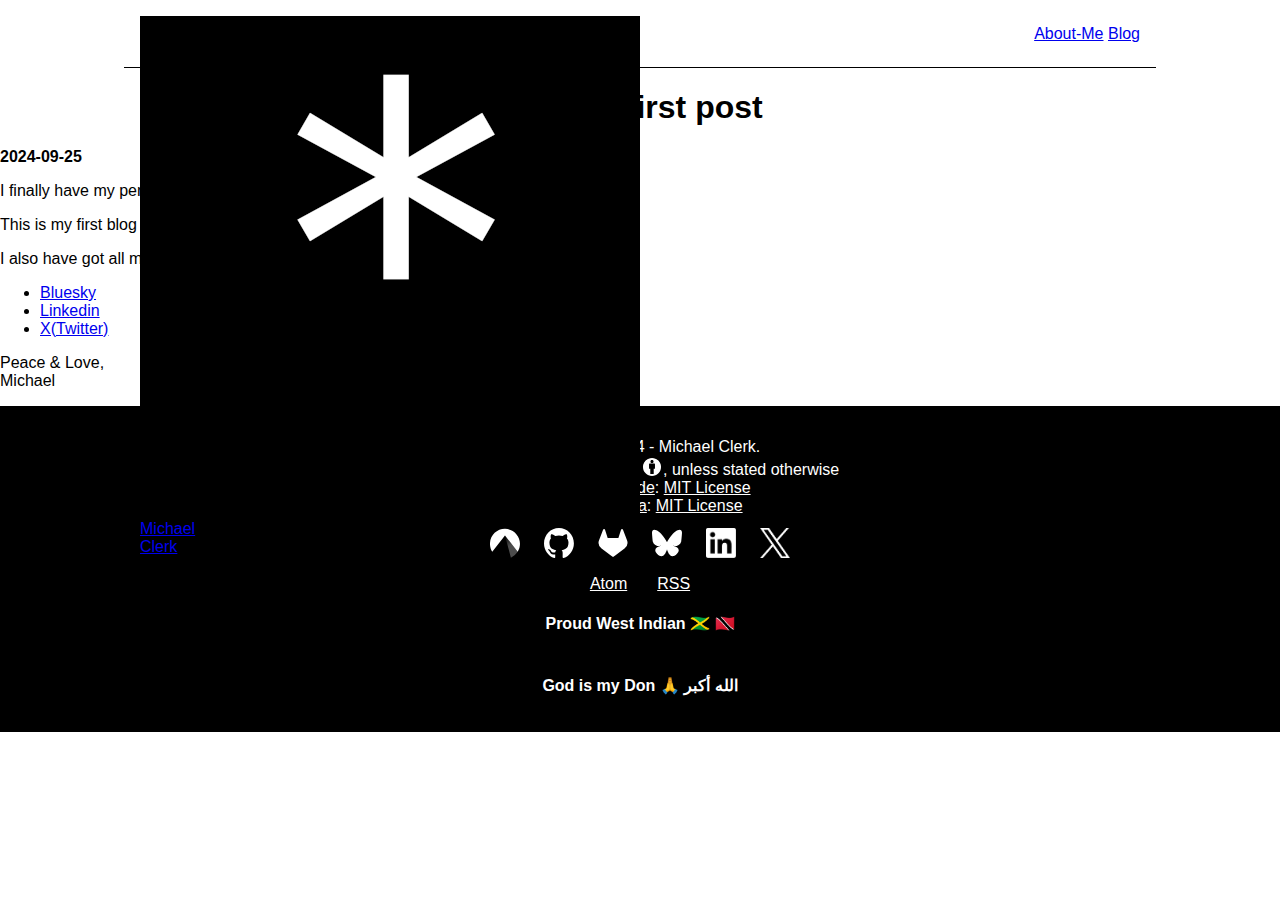
<file: docs/blog/1/index.html>
<!DOCTYPE html>
<html lang="en">
  <head>
    <meta charset="utf-8">
    <meta name="viewport" content="width=device-width, initial-scale=1">

    
      
        <title>Michael Clerk | #1: My first post</title>
        <meta property="og:title" content="#1: My first post">
        <meta name="twitter:title" content="#1: My first post">
      
      
        <meta name="description" content="My First Blog, Highlighting my social media accounts and Atom &amp; RSS feeds for the blog." />
        <meta property="og:description" content="My First Blog, Highlighting my social media accounts and Atom &amp; RSS feeds for the blog." />
        <meta name="twitter:description" content="My First Blog, Highlighting my social media accounts and Atom &amp; RSS feeds for the blog." />
      
    
    
    <meta property="og:site_name" content="Michael Clerk | Blog">
    <meta name="twitter:site" content="@_mclerk">
    <meta name="twitter:card" content="summary">
    <link rel="stylesheet" href="/css/styles.css">
    <link rel="icon" href="favicon.ico" type="image/x-icon">
    
    
    
  </head>
  <body>
    <div class="page-container">
      <header>
        <div class="header-content">
          <div class="header-logo">
            <a href="/">
              <img src="/assets/mclerk.png"/>
              <span>Michael Clerk</span>
            </a>
          </div>
          <div class="header-menu">
            <a href="/about">About-Me</a>
            <a href="/blog">Blog</a>
          </div>
        </div>
      </header>
        <div class="main-content">
          
<h1 class="title">
  #1: My first post
</h1>
<p class="subtitle"><strong>2024-09-25</strong></p>
<p>I finally have my personal site setup. Thanks to github pages. <a rel="noopener" target="_blank" href="https://github.com/mclerk/mclerk.github.io">Repo</a></p>
<p>This is my first blog post. I plan to post every other week, I have <a rel="noopener" target="_blank" href="https://mclerk.net/atom.xml">Atom</a> &amp; <a rel="noopener" target="_blank" href="https://mclerk.net/rss.xml">RSS</a> feeds setup.</p>
<p>I also have got all my socials setup. Follow for more updates:</p>
<ul>
<li><a rel="noopener" target="_blank" href="https://mclerk.bsky.social">Bluesky</a></li>
<li><a rel="noopener" target="_blank" href="https://linkedin.com/in/mclerk">Linkedin</a></li>
<li><a rel="noopener" target="_blank" href="https://x.com/_mclerk">X(Twitter)</a></li>
</ul>
<p>Peace &amp; Love,<br />
Michael</p>


        </div>
      <footer>
        <div class="footer-content">
          <p>Copyright © 2024 - Michael Clerk.</p>
          <p>Site Content: <a target="_blank" rel="noopener noreferrer" href="https://creativecommons.org/licenses/by/4.0/" target="_blank" rel="license noopener noreferrer" style="display:inline-block;">CC BY 4.0<img style="height:22px!important;margin-left:3px;vertical-align:text-bottom;" src="/assets/cc.svg" alt=""><img style="height:22px!important;margin-left:3px;vertical-align:text-bottom;" src="/assets/by.svg" alt=""></a>, unless stated otherwise</p>
          <p>Site <a target="_blank" rel="noopener noreferrer" href="https://github.com/mcletarget="_blank" rel="noopener noreferrer"rk/mclerk.github.io">Source Code</a>: <a  href="https://github.com/mclerk/mclerk.github.io/blob/main/LICENSE">MIT License</a></p>
          <p>Built using <a target="_blank" rel="noopener noreferrer" target="_blank" rel="noopener noreferrer"" href="https://getzola.org">Zola</a>: <a  href="https://github.com/getzola/zola/blob/master/LICENSE">MIT License</a></p>
            <table>
              <tr>
                <td><a target="_blank" rel="noopener noreferrer" href="https://codeberg.org/mclerk"><img class="icon" src="/assets/codeberg-logo_icon_white.svg"/></a></td>
                <td><a target="_blank" rel="noopener noreferrer" href="https://github.com/mclerk"><img class="icon" src="/assets/github-mark-white.svg"/></a></td>
                <td><a target="_blank" rel="noopener noreferrer" href="https://gitlab.com/mclerk"><img class="icon" src="/assets/gitlab-logo-white.svg"/></a></td>
                <td><a target="_blank" rel="noopener noreferrer" href="https://mclerk.bsky.social" rel="me"><img class="icon" src="/assets/bluesky-logo-white.svg"/></a></td>
                <td><a target="_blank" rel="noopener noreferrer" href="https://linkedin.com/in/mclerk"><img class="icon" src="/assets/in-logo-white.png"/></a></td>
                <td><a target="_blank" rel="noopener noreferrer" href="https://x.com/@_mclerk"><img class="icon" src="/assets/x-logo-white.png"/></a></td>
              </tr>
            </table>
          <p><a style="margin-right: 30px;" target="_blank" rel="noopener noreferrer" href="https://mclerk.net/atom.xml">Atom</a><a target="_blank" rel="noopener noreferrer"href="https://mclerk.net/rss.xml">RSS</a></p>
          <h4>Proud West Indian &#x1F1EF;&#x1F1F2;  🇹🇹</h4>
          <h4>God is my Don &#x1F64F; الله أكبر</h4>
          
          
        </div>
      </footer>
    </div>
  </body>
</html>
</file>
<file: css/styles.css>
body {
    font-family: Arial, sans-serif;
    margin: 0;
    padding-bottom: 0;
    min-height: 100vh;
    display: flex;
    flex-direction: column;
    background-color: #fff;
    color: #000;
}

header {
    position: relative;
    top: 0;
    width: 100%;
    z-index: 1;
}
  
.header-content {
    display: flex;
    justify-content: space-between;
    align-items: center;
    padding: 1em;
    max-width: 1000px;
    margin: 0 auto;
    border-bottom: 1px solid #000;
    background-color: #fff;
    color: #000;
}

.header-logo {
    height: 35px;
    width: 35px;
    border-radius: 10%;
    margin-right: 10px;
}

.container {
    max-width: 1000px;
    margin-left: auto;
    margin-right: auto;
    padding-left: 25px;
    padding-right: 25px;
}

.logo {
    font-size: 18px;
    font-weight: bold;
    display: flex;
    align-items: center;
    justify-content: center;
}

.logo a {
    color: #000;
    text-decoration: none;
    display: flex;
    align-items: center;
}

.big-icon {
    width: 100%;
    height: auto;
    border-radius: 10%;
}

nav ul {
    list-style: none;
    margin: 0;
    padding: 0;
    display: flex;
}

nav li {
    margin-right: 0;
}

nav li:nth-child(2) {
    margin-left: 40px;
}

nav a {
    color: #000;
    text-decoration: none;
    font-size: 18px;
}

main {
    display: flex;
    flex-direction: column;
    align-items: center;
    padding-top: 3em;
    padding-bottom: 3em;
    flex-grow: 1;
}

.title {
    text-align: center;
}

.content {
    margin: 0 auto;
    padding: 2em;
    max-width: 800px;
    text-align: center;
}

footer {
    background-color: #000;
    color: #fff;
    padding-top: 1em;
    text-align: center;
    position: relative;
    bottom: 0;
    width: 100%;
}

footer p {
    margin: 0;
}

footer a {
    color: #fff;
}

.footer-content {
    display: flex;
    flex-direction: column;
    align-items: center;
    padding: 1em;
}

@media only screen and (max-width: 560px) {
    .big-icon-container {
        max-width: 70%;
        padding-left: 15%;
        padding-right: 15%;
    }
}

.icon {
  width: 30px;
  height: 30px;
  padding: 10px;
}
</file>
